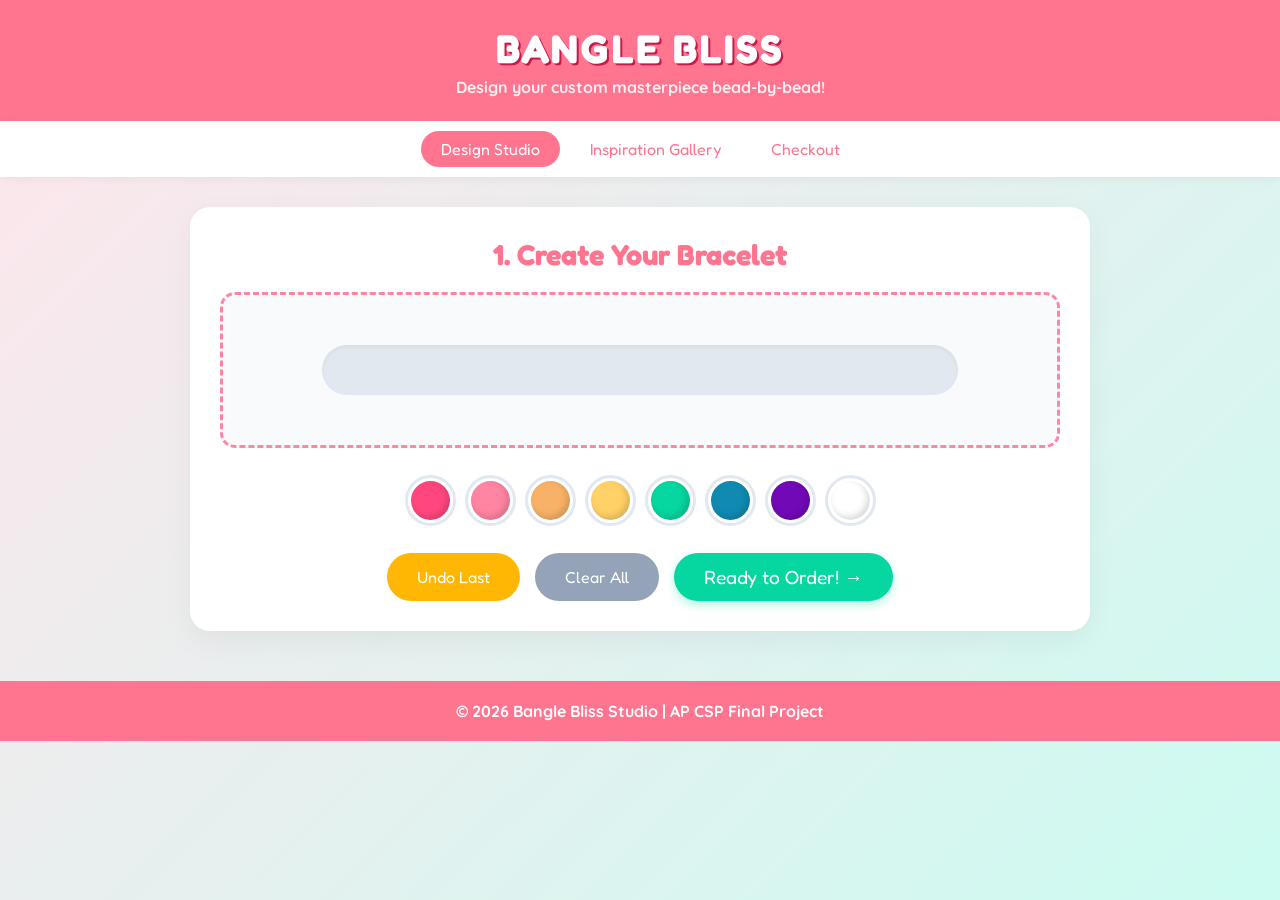
<file: index.html>
<!DOCTYPE html>
<html lang="en">
<head>
    <meta charset="UTF-8">
    <meta name="viewport" content="width=device-width, initial-scale=1.0">
    <title>Bangle Bliss - Studio</title>
    <link rel="stylesheet" href="final.css">
</head>
<body>

    <header>
        <h1>BANGLE BLISS</h1>
        <p>Design your custom masterpiece bead-by-bead!</p>
    </header>

    <nav>
        <a href="index.html" class="active">Design Studio</a>
        <a href="gallery.html">Inspiration Gallery</a>
        <a href="checkout.html">Checkout</a>
    </nav>

    <main class="container">
        <h2 class="section-title">1. Create Your Bracelet</h2>
        
        <div class="preview-window">
            <div class="bracelet-string" id="braceletString"></div>
        </div>

        <div class="bead-selector">
            <div class="color-option" style="background-color: #ff477e;" onclick="addBead('#ff477e')"></div>
            <div class="color-option" style="background-color: #ff85a2;" onclick="addBead('#ff85a2')"></div>
            <div class="color-option" style="background-color: #f7b267;" onclick="addBead('#f7b267')"></div>
            <div class="color-option" style="background-color: #ffd166;" onclick="addBead('#ffd166')"></div>
            <div class="color-option" style="background-color: #06d6a0;" onclick="addBead('#06d6a0')"></div>
            <div class="color-option" style="background-color: #118ab2;" onclick="addBead('#118ab2')"></div>
            <div class="color-option" style="background-color: #7209b7;" onclick="addBead('#7209b7')"></div>
            <div class="color-option" style="background-color: #ffffff;" onclick="addBead('#ffffff')"></div>
        </div>

        <div class="button-group">
            <button class="btn btn-undo" onclick="undoLastBead()">Undo Last</button>
            <button class="btn btn-clear" onclick="clearBracelet()">Clear All</button>
            <button class="btn btn-order" onclick="goToCheckout()">Ready to Order! &rarr;</button>
        </div>
    </main>

    <footer><p>&copy; 2026 Bangle Bliss Studio | AP CSP Final Project</p></footer>

    <script>
        const braceletContainer = document.getElementById('braceletString');
        let beadArray = [];

        function addBead(color) {
            if (beadArray.length >= 16) {
                alert("Your bracelet is completely full!");
                return;
            }
            beadArray.push(color);
            renderBracelet();
        }

        function undoLastBead() {
            beadArray.pop();
            renderBracelet();
        }

        function clearBracelet() {
            beadArray = [];
            renderBracelet();
        }

        function renderBracelet() {
            braceletContainer.innerHTML = '';
            beadArray.forEach(color => {
                const bead = document.createElement('div');
                bead.className = 'bead';
                bead.style.backgroundColor = color;
                braceletContainer.appendChild(bead);
            });
        }

        function goToCheckout() {
            if (beadArray.length === 0) {
                alert("Please add some beads to your bracelet before checking out!");
                return;
            }
            // Save the bead array in browser memory so checkout can read it
            localStorage.setItem('savedBracelet', JSON.stringify(beadArray));
            window.location.href = 'checkout.html';
        }
    </script>
</body>
</html>
</file>
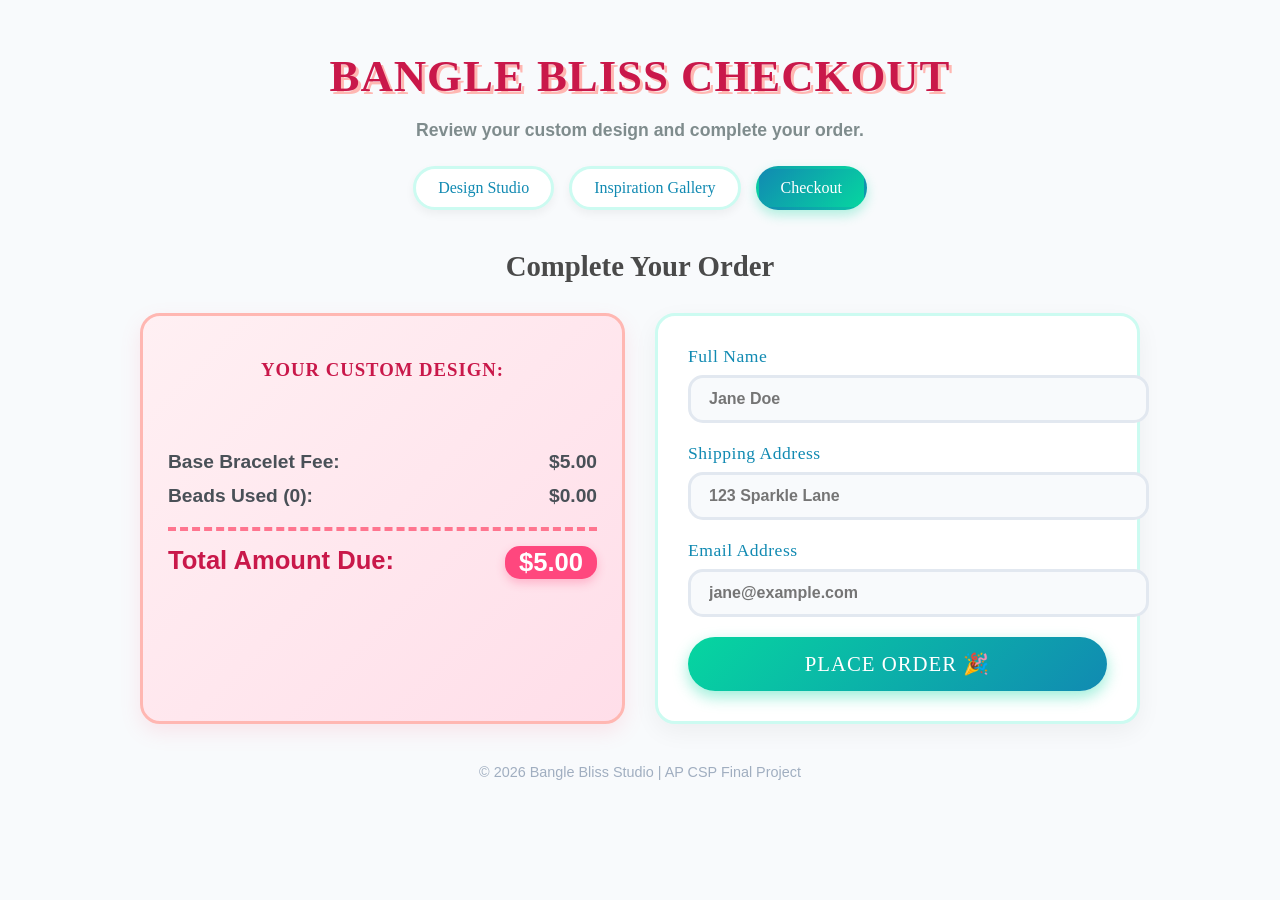
<file: checkout.html>
<!DOCTYPE html>
<html lang="en">
<head>
    <meta charset="UTF-8">
    <meta name="viewport" content="width=device-width, initial-scale=1.0">
    <title>Bangle Bliss - Secure Checkout</title>
    <link rel="stylesheet" href="checkout.css">
</head>
<body>

    <header>
        <h1>BANGLE BLISS CHECKOUT</h1>
        <p>Review your custom design and complete your order.</p>
    </header>

    <nav>
        <a href="index.html">Design Studio</a>
        <a href="gallery.html">Inspiration Gallery</a>
        <a href="checkout.html" class="active">Checkout</a>
    </nav>

    <main class="container">
        <h2 class="section-title">Complete Your Order</h2>
        
        <div class="checkout-layout">
            <div class="order-summary-box">
                <h3>Your Custom Design:</h3>
                <div class="preview-window" style="padding: 20px 10px; margin: 15px 0;">
                    <div class="bracelet-string" id="checkoutBraceletString">
                        </div>
                </div>
                
                <div class="price-row">
                    <span>Base Bracelet Fee:</span>
                    <span>$5.00</span>
                </div>
                <div class="price-row">
                    <span>Beads Used (<span id="beadCountText">0</span>):</span>
                    <span id="beadPriceText">$0.00</span>
                </div>
                <div class="price-row total-row">
                    <span>Total Amount Due:</span>
                    <span id="totalPriceText">$5.00</span>
                </div>
            </div>

            <div>
                <form id="orderForm" onsubmit="submitOrder(event)">
                    <div class="form-group">
                        <label for="userName">Full Name</label>
                        <input type="text" id="userName" required placeholder="Jane Doe">
                    </div>
                    <div class="form-group">
                        <label for="userAddress">Shipping Address</label>
                        <input type="text" id="userAddress" required placeholder="123 Sparkle Lane">
                    </div>
                    <div class="form-group">
                        <label for="userEmail">Email Address</label>
                        <input type="email" id="userEmail" required placeholder="jane@example.com">
                    </div>
                    <button type="submit" class="btn btn-order" style="width: 100%;">Place Order 🎉</button>
                </form>
            </div>
        </div>
    </main>

    <footer><p>&copy; 2026 Bangle Bliss Studio | AP CSP Final Project</p></footer>

    <script>
        // 1. Grab the saved bracelet data from the browser's local storage memory
        const storedData = localStorage.getItem('savedBracelet');
        const beadArray = storedData ? JSON.parse(storedData) : [];
        const container = document.getElementById('checkoutBraceletString');

        // 2. Loop through the saved colors and dynamically draw the beads onto the screen
        beadArray.forEach(color => {
            const bead = document.createElement('div');
            bead.className = 'bead';
            bead.style.backgroundColor = color;
            container.appendChild(bead);
        });

        // 3. AP CSP Math: Calculate pricing ($0.25 per individual bead + $5 base price)
        const count = beadArray.length;
        const beadCost = count * 0.25;
        const total = 5.00 + beadCost;

        // 4. Update the text elements on the screen with our calculated values
        document.getElementById('beadCountText').innerText = count;
        document.getElementById('beadPriceText').innerText = `$${beadCost.toFixed(2)}`;
        document.getElementById('totalPriceText').innerText = `$${total.toFixed(2)}`;

        // 5. Handle form submission
        function submitOrder(e) {
            e.preventDefault(); // Prevents the page from refreshing automatically
            const name = document.getElementById('userName').value;
            alert(`Thank you for your order, ${name}! Your custom Bangle Bliss order has been processed successfully (Mock Simulation).`);
            
            // Clear out the memory and take them back to the studio start page
            localStorage.clear();
            window.location.href = 'index.html';
        }
    </script>
</body>
</html>
</file>
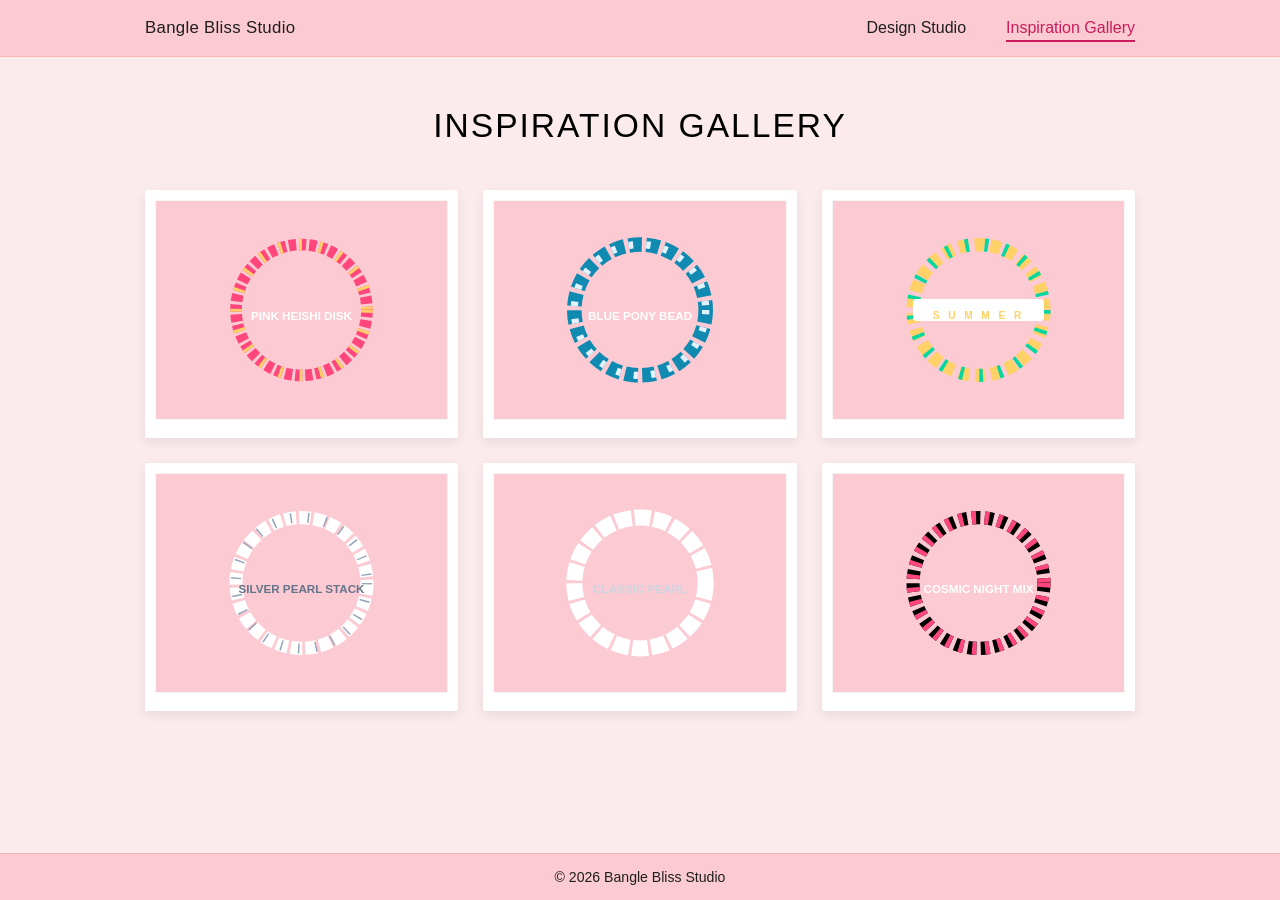
<file: gallery.html>
<!DOCTYPE html>
<html lang="en">
<head>
    <meta charset="UTF-8">
    <meta name="viewport" content="width=device-width, initial-scale=1.0">
    <title>Bangle Bliss Studio - Inspiration Gallery</title>
    <link rel="stylesheet" href="gallery.css">
</head>
<body>

    <header>
        <div class="nav-container">
            <span class="studio-name">Bangle Bliss Studio</span>
            <nav>
                <ul>
                    <li><a href="index.html">Design Studio</a></li>
                    <li><a href="gallery.html" class="active">Inspiration Gallery</a></li>
                </ul>
            </nav>
        </div>
    </header>

    <main class="gallery-wrapper">
        <h1 class="page-title">INSPIRATION GALLERY</h1>

        <div class="polaroid-grid">
            
            <div class="polaroid-card">
                <img src="data:image/svg+xml;utf8,<svg xmlns='http://www.w3.org/2000/svg' viewBox='0 0 400 300'><rect width='100%' height='100%' fill='%23fbcad2'/><circle cx='200' cy='150' r='90' fill='none' stroke='%23ff477e' stroke-width='16' stroke-dasharray='10 4'/><circle cx='200' cy='150' r='90' fill='none' stroke='%23ffd166' stroke-width='16' stroke-dasharray='4 24'/><text x='50% ' y='53% ' dominant-baseline='middle' text-anchor='middle' font-family='sans-serif' font-weight='bold' fill='%23fff' font-size='16'>PINK HEISHI DISK</text></svg>" alt="Pink Disk Bead Bracelet">
            </div>
            
            <div class="polaroid-card">
                <img src="data:image/svg+xml;utf8,<svg xmlns='http://www.w3.org/2000/svg' viewBox='0 0 400 300'><rect width='100%' height='100%' fill='%23fbcad2'/><circle cx='200' cy='150' r='90' fill='none' stroke='%23118ab2' stroke-width='20' stroke-dasharray='18 6'/><circle cx='200' cy='150' r='90' fill='none' stroke='%23e0f2fe' stroke-width='10' stroke-dasharray='6 18'/><text x='50% ' y='53% ' dominant-baseline='middle' text-anchor='middle' font-family='sans-serif' font-weight='bold' fill='%23fff' font-size='16'>BLUE PONY BEAD</text></svg>" alt="Blue Pony Bead Bracelet">
            </div>
            
            <div class="polaroid-card">
                <img src="data:image/svg+xml;utf8,<svg xmlns='http://www.w3.org/2000/svg' viewBox='0 0 400 300'><rect width='100%' height='100%' fill='%23fbcad2'/><circle cx='200' cy='150' r='90' fill='none' stroke='%23ffd166' stroke-width='18' stroke-dasharray='14 8'/><circle cx='200' cy='150' r='90' fill='none' stroke='%2306d6a0' stroke-width='18' stroke-dasharray='5 22'/><rect x='110' y='135' width='180' height='30' rx='5' fill='white'/><text x='50% ' y='53% ' dominant-baseline='middle' text-anchor='middle' font-family='sans-serif' font-weight='bold' fill='%23ffd166' font-size='14' letter-spacing='4'>S U M M E R</text></svg>" alt="Summer Alphabet Bead Bracelet">
            </div>
            
            <div class="polaroid-card">
                <img src="data:image/svg+xml;utf8,<svg xmlns='http://www.w3.org/2000/svg' viewBox='0 0 400 300'><rect width='100%' height='100%' fill='%23fbcad2'/><circle cx='200' cy='150' r='90' fill='none' stroke='%23ffffff' stroke-width='18' stroke-dasharray='16 4'/><circle cx='200' cy='150' r='90' fill='none' stroke='%2394a3b8' stroke-width='14' stroke-dasharray='2 22'/><text x='50% ' y='53% ' dominant-baseline='middle' text-anchor='middle' font-family='sans-serif' font-weight='bold' fill='%2364748b' font-size='16'>SILVER PEARL STACK</text></svg>" alt="Pearl and Silver Accent Bracelet">
            </div>
            
            <div class="polaroid-card">
                <img src="data:image/svg+xml;utf8,<svg xmlns='http://www.w3.org/2000/svg' viewBox='0 0 400 300'><rect width='100%' height='100%' fill='%23fbcad2'/><circle cx='200' cy='150' r='90' fill='none' stroke='%23ffffff' stroke-width='22' stroke-dasharray='22 4'/><text x='50% ' y='53% ' dominant-baseline='middle' text-anchor='middle' font-family='sans-serif' font-weight='bold' fill='%23cbd5e1' font-size='16'>CLASSIC PEARL</text></svg>" alt="Pure Pearl Bracelet">
            </div>
            
            <div class="polaroid-card">
                <img src="data:image/svg+xml;utf8,<svg xmlns='http://www.w3.org/2000/svg' viewBox='0 0 400 300'><rect width='100%' height='100%' fill='%23fbcad2'/><circle cx='200' cy='150' r='90' fill='none' stroke='%23000000' stroke-width='18' stroke-dasharray='12 6'/><circle cx='200' cy='150' r='90' fill='none' stroke='%23ff477e' stroke-width='18' stroke-dasharray='6 12'/><text x='50% ' y='53% ' dominant-baseline='middle' text-anchor='middle' font-family='sans-serif' font-weight='bold' fill='%23fff' font-size='16'>COSMIC NIGHT MIX</text></svg>" alt="Black and Pink Pattern Bead Bracelet">
            </div>

        </div>
    </main>

    <footer>
        <p>&copy; 2026 Bangle Bliss Studio</p>
    </footer>

</body>
</html>
</file>
<file: final.css>
/* ---- Google Fonts & Base Styling ---- */
@import url('https://fonts.googleapis.com/css2?family=Fredoka+One&family=Quicksand:wght@500;700&display=swap');

* {
    box-sizing: border-box;
    margin: 0;
    padding: 0;
}

body {
    font-family: 'Quicksand', sans-serif;
    background: linear-gradient(135deg, #ffe5ec 0%, #ccfbf1 100%);
    min-height: 100vh;
    color: #2d3748;
}

/* ---- Shared Navigation & Header ---- */
header {
    background-color: #ff758f;
    padding: 1.5rem;
    text-align: center;
    box-shadow: 0 4px 15px rgba(255, 117, 143, 0.3);
}

header h1 {
    font-family: 'Fredoka One', cursive;
    color: white;
    font-size: 2.5rem;
    letter-spacing: 2px;
    text-shadow: 2px 2px 0px #c9184a;
}

header p {
    color: #fff0f3;
    margin-top: 5px;
    font-weight: 700;
}

nav {
    background-color: #fff;
    display: flex;
    justify-content: center;
    gap: 10px;
    padding: 10px;
    box-shadow: 0 2px 10px rgba(0,0,0,0.05);
}

nav a {
    text-decoration: none;
    color: #ff758f;
    font-family: 'Fredoka One', cursive;
    padding: 8px 20px;
    border-radius: 20px;
    transition: all 0.3s;
}

nav a:hover, nav a.active {
    background-color: #ff758f;
    color: white;
}

/* ---- Main Layout Container ---- */
.container {
    max-width: 900px;
    margin: 30px auto;
    padding: 30px;
    background: white;
    border-radius: 20px;
    box-shadow: 0 10px 30px rgba(0,0,0,0.05);
}

.section-title {
    font-family: 'Fredoka One', cursive;
    color: #ff758f;
    font-size: 1.8rem;
    margin-bottom: 20px;
    text-align: center;
}

/* ---- DESIGNER PAGE ELEMENTS ---- */
.preview-window {
    background: #f8fafc;
    border: 3px dashed #ff85a2;
    border-radius: 15px;
    padding: 50px 20px;
    display: flex;
    justify-content: center;
    align-items: center;
    margin-bottom: 30px;
}

.bracelet-string {
    display: flex;
    align-items: center;
    justify-content: center;
    gap: 6px;
    min-width: 80%;
    height: 50px;
    background: #e2e8f0;
    border-radius: 25px;
    padding: 0 15px;
    box-shadow: inset 0 2px 4px rgba(0,0,0,0.05);
}

.bead {
    width: 32px;
    height: 32px;
    border-radius: 50%;
    box-shadow: inset -3px -3px 6px rgba(0,0,0,0.25), 2px 3px 5px rgba(0,0,0,0.1);
    animation: popIn 0.3s cubic-bezier(0.175, 0.885, 0.32, 1.275);
}

@keyframes popIn {
    0% { transform: scale(0); }
    100% { transform: scale(1); }
}

.bead-selector {
    display: flex;
    justify-content: center;
    gap: 15px;
    flex-wrap: wrap;
    margin-bottom: 30px;
}

.color-option {
    width: 45px;
    height: 45px;
    border-radius: 50%;
    border: 3px solid white;
    outline: 3px solid #e2e8f0;
    cursor: pointer;
    box-shadow: inset -3px -3px 6px rgba(0,0,0,0.15);
    transition: transform 0.2s;
}

.color-option:hover {
    transform: scale(1.1);
    outline-color: #ff758f;
}

/* ---- BUTTONS ---- */
.button-group {
    display: flex;
    gap: 15px;
    justify-content: center;
    flex-wrap: wrap;
}

.btn {
    font-family: 'Fredoka One', cursive;
    padding: 12px 30px;
    border: none;
    border-radius: 25px;
    font-size: 1rem;
    cursor: pointer;
    transition: all 0.2s;
    color: white;
    text-decoration: none;
    display: inline-block;
}

.btn:active { transform: scale(0.95); }
.btn-clear { background-color: #94a3b8; }
.btn-undo { background-color: #ffb703; }
.btn-order { background-color: #06d6a0; font-size: 1.2rem; box-shadow: 0 4px 10px rgba(6, 214, 160, 0.3); }
.btn-order:hover { background-color: #05b386; }

/* ---- CHECKOUT PAGE ELEMENTS ---- */
.checkout-layout {
    display: grid;
    grid-template-columns: 1fr 1fr;
    gap: 30px;
}

@media (max-width: 768px) {
    .checkout-layout { grid-template-columns: 1fr; }
}

.order-summary-box {
    background: #f8fafc;
    border-radius: 12px;
    padding: 20px;
    border: 2px solid #edf2f7;
}

.price-row {
    display: flex;
    justify-content: space-between;
    margin: 10px 0;
    font-size: 1.1rem;
}

.total-row {
    border-top: 2px dashed #cbd5e1;
    padding-top: 10px;
    margin-top: 15px;
    font-weight: 700;
    font-size: 1.3rem;
    color: #ff758f;
}

.form-group {
    margin-bottom: 15px;
}

.form-group label {
    display: block;
    font-weight: 700;
    margin-bottom: 5px;
}

.form-group input {
    width: 100%;
    padding: 10px;
    border: 2px solid #cbd5e1;
    border-radius: 8px;
    font-family: inherit;
}

/* ---- GALLERY LOOKBOOK ELEMENTS ---- */
.gallery-grid {
    display: grid;
    grid-template-columns: repeat(auto-fit, minmax(250px, 1fr));
    gap: 20px;
}

.gallery-item {
    background: #f8fafc;
    border-radius: 15px;
    overflow: hidden;
    text-align: center;
    border: 2px solid #edf2f7;
    padding: 15px;
}

.gallery-item img {
    width: 100%;
    height: 180px;
    object-fit: cover;
    border-radius: 10px;
}

.gallery-item h3 {
    font-family: 'Fredoka One', cursive;
    color: #ff758f;
    margin: 10px 0;
}

footer {
    text-align: center;
    padding: 20px;
    background-color: #ff758f;
    color: white;
    margin-top: 50px;
    font-weight: 700;
}
</file>
<file: checkout.css>
/* ==========================================
   FUN & VIBRANT CHECKOUT PAGE STYLES
   ========================================== */

/* ---- Global Styles & Typography ---- */
body {
    font-family: 'Quicksand', sans-serif;
    background-color: #f8fafc;
    color: #2d3748;
    margin: 0;
    padding: 20px;
}

/* ---- Fun & Vibrant Header Section ---- */
header {
    text-align: center;
    margin-bottom: 25px;
}

header h1 {
    font-family: 'Fredoka One', cursive;
    font-size: 2.8rem;
    color: #c9184a; /* Matches the vibrant pink */
    text-shadow: 3px 3px 0px #ffb7b2; /* Fun pop-art drop shadow */
    margin-bottom: 5px;
    letter-spacing: 1px;
}

header p {
    font-family: 'Quicksand', sans-serif;
    font-weight: 700;
    color: #7f8c8d;
    font-size: 1.1rem;
}

/* ---- Playful Bubble Navigation Menu ---- */
nav {
    display: flex;
    justify-content: center;
    gap: 15px;
    margin-bottom: 40px;
}

nav a {
    text-decoration: none;
    font-family: 'Fredoka One', cursive;
    font-size: 1rem;
    padding: 10px 22px;
    border-radius: 25px;
    color: #118ab2; /* Electric teal */
    background: #ffffff;
    border: 3px solid #ccfbf1;
    box-shadow: 0 4px 10px rgba(0, 0, 0, 0.05);
    transition: all 0.3s ease;
}

/* Hover effect for inactive menu links */
nav a:hover {
    color: #ff477e;
    border-color: #ffb7b2;
    transform: translateY(-2px);
    box-shadow: 0 6px 15px rgba(255, 117, 143, 0.2);
}

/* Highlighting the active page style */
nav a.active {
    background: linear-gradient(135deg, #118ab2 0%, #06d6a0 100%);
    color: white;
    border-color: transparent;
    box-shadow: 0 5px 12px rgba(6, 214, 160, 0.3);
}

/* ---- Main Section Title ---- */
.section-title {
    text-align: center;
    font-family: 'Fredoka One', cursive;
    font-size: 1.8rem;
    color: #4a4a4a;
    margin-bottom: 30px;
}

/* ---- Checkout Layout & Cards ---- */
.checkout-layout {
    display: grid;
    grid-template-columns: 1fr 1fr;
    gap: 30px;
    margin-top: 20px;
    max-width: 1000px;
    margin-left: auto;
    margin-right: auto;
}

/* Responsive wrap for smaller screens */
@media (max-width: 768px) {
    .checkout-layout {
        grid-template-columns: 1fr;
    }
}

.order-summary-box {
    background: linear-gradient(135deg, #fff0f3 0%, #ffdee9 100%); /* Bright cotton-candy gradient */
    border-radius: 20px;
    padding: 25px;
    border: 3px solid #ffb7b2;
    box-shadow: 0 8px 20px rgba(255, 117, 143, 0.15);
}

.order-summary-box h3 {
    font-family: 'Fredoka One', cursive;
    color: #c9184a;
    margin-bottom: 15px;
    text-align: center;
    text-transform: uppercase;
    letter-spacing: 1px;
}

/* ---- Fun Math & Price Rows ---- */
.price-row {
    display: flex;
    justify-content: space-between;
    margin: 12px 0;
    font-size: 1.2rem;
    font-weight: 700;
    color: #495057;
}

.total-row {
    border-top: 4px dashed #ff758f;
    padding-top: 15px;
    margin-top: 20px;
    font-size: 1.6rem;
    color: #c9184a;
}

/* Animated pulsing effect on the total price to make it pop! */
#totalPriceText {
    background-color: #ff477e;
    color: white;
    padding: 2px 14px;
    border-radius: 15px;
    display: inline-block;
    box-shadow: 0 4px 10px rgba(255, 71, 126, 0.3);
    animation: pricePulse 2s infinite;
}

@keyframes pricePulse {
    0% { transform: scale(1); }
    50% { transform: scale(1.08); background-color: #ff758f; }
    100% { transform: scale(1); }
}

/* ---- Super Colorful Form Inputs ---- */
#orderForm {
    background: #ffffff;
    padding: 30px;
    border-radius: 20px;
    border: 3px solid #ccfbf1; /* Bright mint border */
    box-shadow: 0 8px 25px rgba(0, 0, 0, 0.05);
}

.form-group {
    margin-bottom: 20px;
    text-align: left;
}

.form-group label {
    display: block;
    font-family: 'Fredoka One', cursive;
    color: #118ab2; /* Bright electric teal labels */
    margin-bottom: 8px;
    font-size: 1.1rem;
    letter-spacing: 0.5px;
}

.form-group input {
    width: 100%;
    padding: 12px 18px;
    border: 3px solid #e2e8f0;
    border-radius: 15px;
    font-family: 'Quicksand', sans-serif;
    font-weight: 700;
    font-size: 1rem;
    color: #2d3748;
    background-color: #f8fafc;
    transition: all 0.3s ease;
}

/* Magic input glow when the user clicks to type */
.form-group input:focus {
    outline: none;
    background-color: #ffffff;
    border-color: #06d6a0; /* Smooth transition to neon mint */
    box-shadow: 0 0 15px rgba(6, 214, 160, 0.4);
    transform: translateY(-2px);
}

/* ---- Giant Checkout Button ---- */
#orderForm .btn-order {
    width: 100%;
    background: linear-gradient(135deg, #06d6a0 0%, #118ab2 100%); /* Vibrant green-to-blue gradient */
    font-size: 1.3rem;
    padding: 15px;
    border-radius: 30px;
    box-shadow: 0 6px 15px rgba(6, 214, 160, 0.4);
    text-transform: uppercase;
    letter-spacing: 1px;
    color: white;
    border: none;
    cursor: pointer;
    font-family: 'Fredoka One', cursive;
    transition: all 0.3s ease;
}

#orderForm .btn-order:hover {
    background: linear-gradient(135deg, #118ab2 0%, #06d6a0 100%);
    transform: translateY(-3px);
    box-shadow: 0 10px 20px rgba(17, 138, 178, 0.4);
}

/* ---- Footer ---- */
footer {
    text-align: center;
    margin-top: 40px;
    font-size: 0.9rem;
    color: #a0aec0;
}
</file>
<file: gallery.css>
/* ==========================================
   RESET & SYSTEM BASE STYLES
   ========================================== */
* {
    box-sizing: border-box;
    margin: 0;
    padding: 0;
}

body {
    font-family: -apple-system, BlinkMacSystemFont, "Segoe UI", Roboto, Helvetica, Arial, sans-serif;
    background-color: #fbebed; /* Background color from your mock image */
    color: #000000;
    min-height: 100vh;
    display: flex;
    flex-direction: column;
}

/* ==========================================
   HEADER & NAVIGATION BAR
   ========================================== */
header {
    background-color: #fccad2; 
    padding: 18px 0;
    border-bottom: 1px solid #f9b7b2;
}

.nav-container {
    max-width: 1050px;
    margin: 0 auto;
    display: flex;
    justify-content: space-between;
    align-items: center;
    padding: 0 30px;
}

.studio-name {
    font-size: 1.05rem;
    font-weight: 500;
    letter-spacing: 0.3px;
    color: #1e1e1e;
}

nav ul {
    list-style: none;
    display: flex;
    gap: 40px;
}

nav a {
    text-decoration: none;
    color: #1e1e1e;
    font-size: 1rem;
    font-weight: 400;
    padding-bottom: 4px;
}

nav a.active {
    font-weight: 500;
    color: #cc1b5b;
    border-bottom: 2px solid #cc1b5b;
}

/* ==========================================
   MAIN LAYOUT WORKSPACE
   ========================================== */
.gallery-wrapper {
    flex: 1;
    max-width: 1050px;
    width: 100%;
    margin: 0 auto;
    padding: 50px 30px;
    text-align: center;
}

.page-title {
    font-size: 2.1rem;
    font-weight: 400;
    color: #000000;
    letter-spacing: 2px;
    margin-bottom: 45px;
    text-transform: uppercase;
}

/* ==========================================
   THE 2x3 DISPLAY MATRIX
   ========================================== */
.polaroid-grid {
    display: grid;
    grid-template-columns: repeat(3, 1fr);
    gap: 25px;
    justify-content: center;
}

/* Polaroid White Board Frame Details */
.polaroid-card {
    background-color: #ffffff;
    padding: 10px 10px 18px 10px; 
    border-radius: 2px;
    box-shadow: 0 4px 12px rgba(0, 0, 0, 0.08); 
}

.polaroid-card img {
    width: 100%;
    height: auto;
    aspect-ratio: 4 / 3; 
    object-fit: cover;
    display: block;
    border: 1px solid #f5f5f5;
}

/* Responsive breakdowns for mobile layouts */
@media (max-width: 800px) {
    .polaroid-grid { grid-template-columns: repeat(2, 1fr); }
}
@media (max-width: 500px) {
    .polaroid-grid { grid-template-columns: 1fr; }
}

/* ==========================================
   FOOTER STRIP
   ========================================== */
footer {
    text-align: center;
    background-color: #fccad2;
    padding: 15px;
    border-top: 1px solid #f9b7b2;
    font-size: 0.88rem;
    color: #1e1e1e;
    margin-top: auto;
}
</file>
